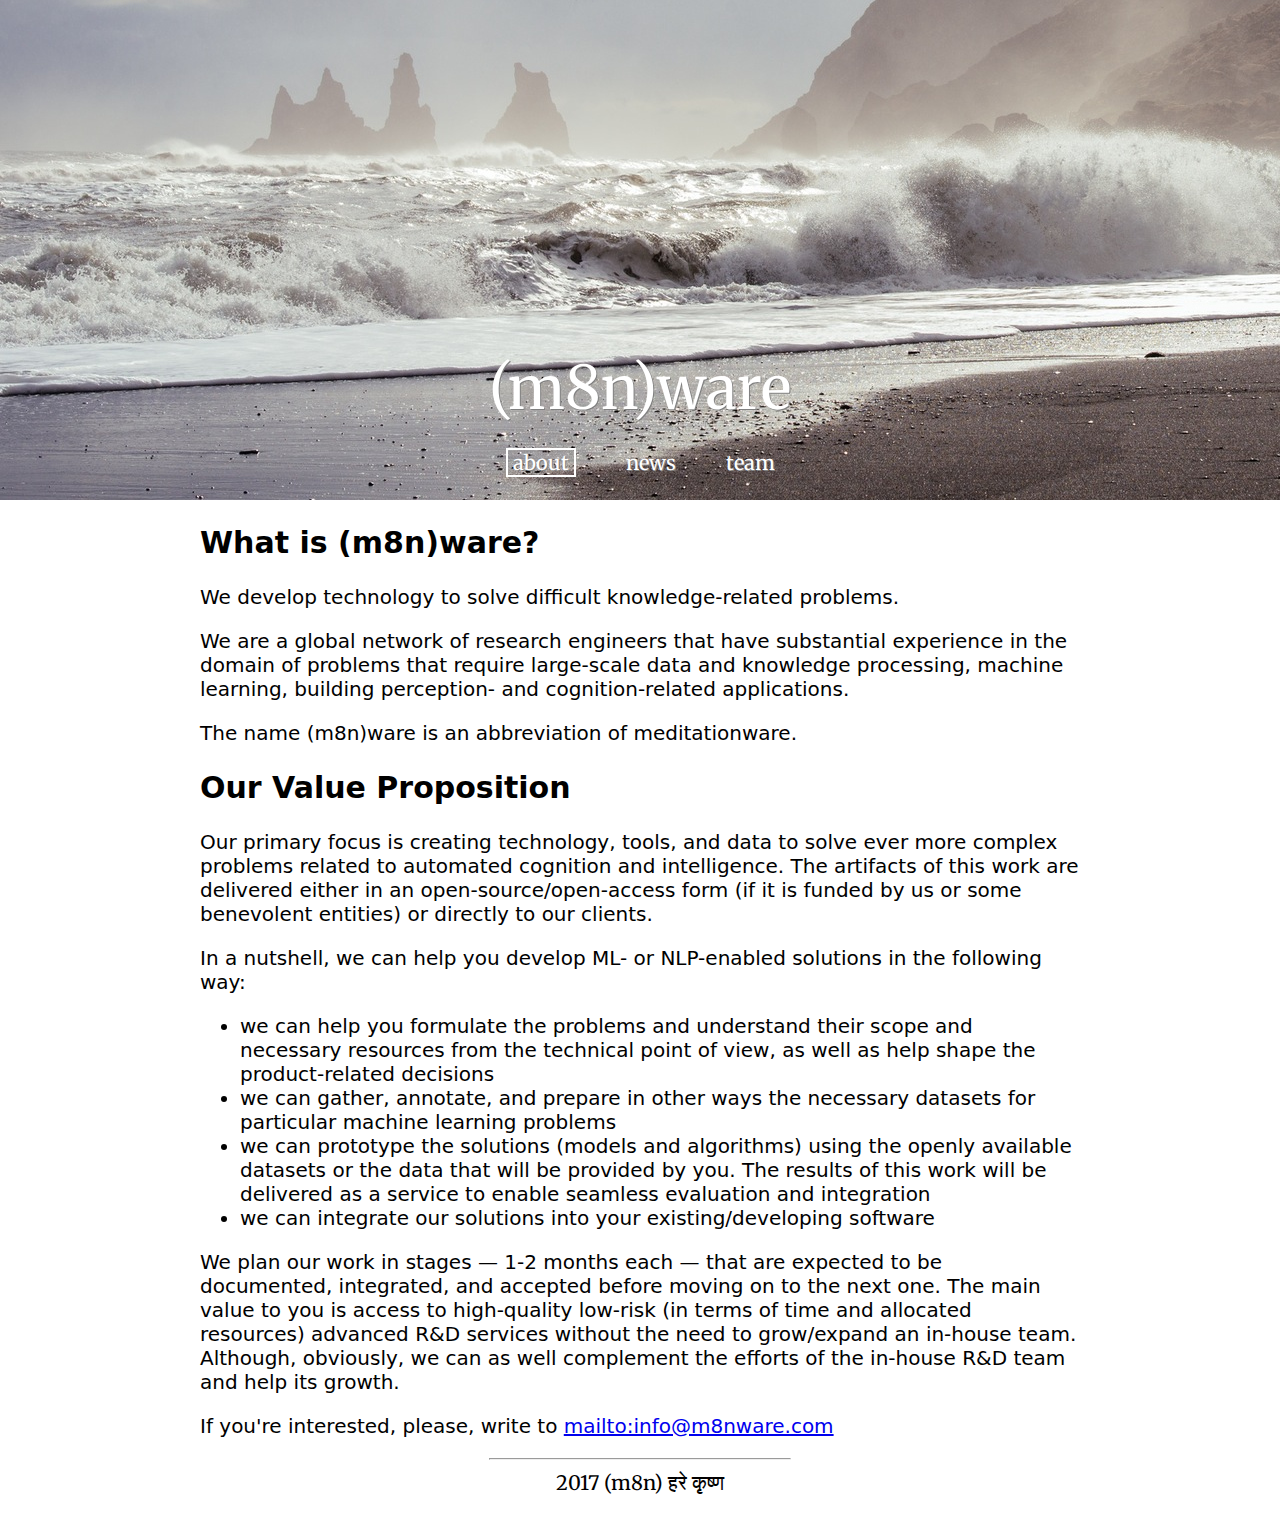
<file: docs/index.html>
<html><head><title>(m8n)ware</title><link rel='stylesheet' type='text/css' href='main.css' /><link rel='stylesheet' href='https://fonts.googleapis.com/css?family=Merriweather' /></head><body><div class='header' style='background-image: url(sea.jpg)'><div class='m8nware'><a>(m8n)ware</a></div><nav><a class='selected'>about</a><a href='/news'>news</a><a href='/team'>team</a></nav></div><div class='body'><h2>What is (m8n)ware?</h2>

<p>We develop technology to solve difficult knowledge-related problems.</p>

<p>We are a global network of research engineers that have substantial experience in the domain of problems that require large-scale data and knowledge processing, machine learning, building perception- and cognition-related applications.</p>

<p>The name (m8n)ware is an abbreviation of meditationware.</p>

<h2>Our Value Proposition</h2>

<p>Our primary focus is creating technology, tools, and data to solve ever more complex problems related to automated cognition and intelligence. The artifacts of this work are delivered either in an open-source/open-access form (if it is funded by us or some benevolent entities) or directly to our clients.</p>

<p>In a nutshell, we can help you develop ML- or NLP-enabled solutions in the following way:</p>

<ul>
<li>we can help you formulate the problems and understand their scope and necessary resources from the technical point of view, as well as help shape the product-related decisions</li>
<li>we can gather, annotate, and prepare in other ways the necessary datasets for particular machine learning problems</li>
<li>we can prototype the solutions (models and algorithms) using the openly available datasets or the data that will be provided by you. The results of this work will be delivered as a service to enable seamless evaluation and integration</li>
<li>we can integrate our solutions into your existing/developing software</li>
</ul>

<p>We plan our work in stages — 1-2 months each — that are expected to be documented, integrated, and accepted before moving on to the next one. The main value to you is access to high-quality low-risk (in terms of time and allocated resources) advanced R&amp;D services without the need to grow/expand an in-house team. Although, obviously, we can as well complement the efforts of the in-house R&amp;D team and help its growth.</p>

<p>If you're interested, please, write to <a href="m&#x61;&#105;l&#x74;&#111;:&#x69;&#110;f&#x6F;&#64;m&#x38;&#110;w&#x61;&#114;e&#x2E;&#99;o&#x6D;">m&#x61;&#105;l&#x74;&#111;:&#x69;&#110;f&#x6F;&#64;m&#x38;&#110;w&#x61;&#114;e&#x2E;&#99;o&#x6D;</a></p>
</div><hr width='300' /><div class='footer'><span class='tagline'>2017 (m8n) हरे कृष्ण</span></div></body></html>
</file>
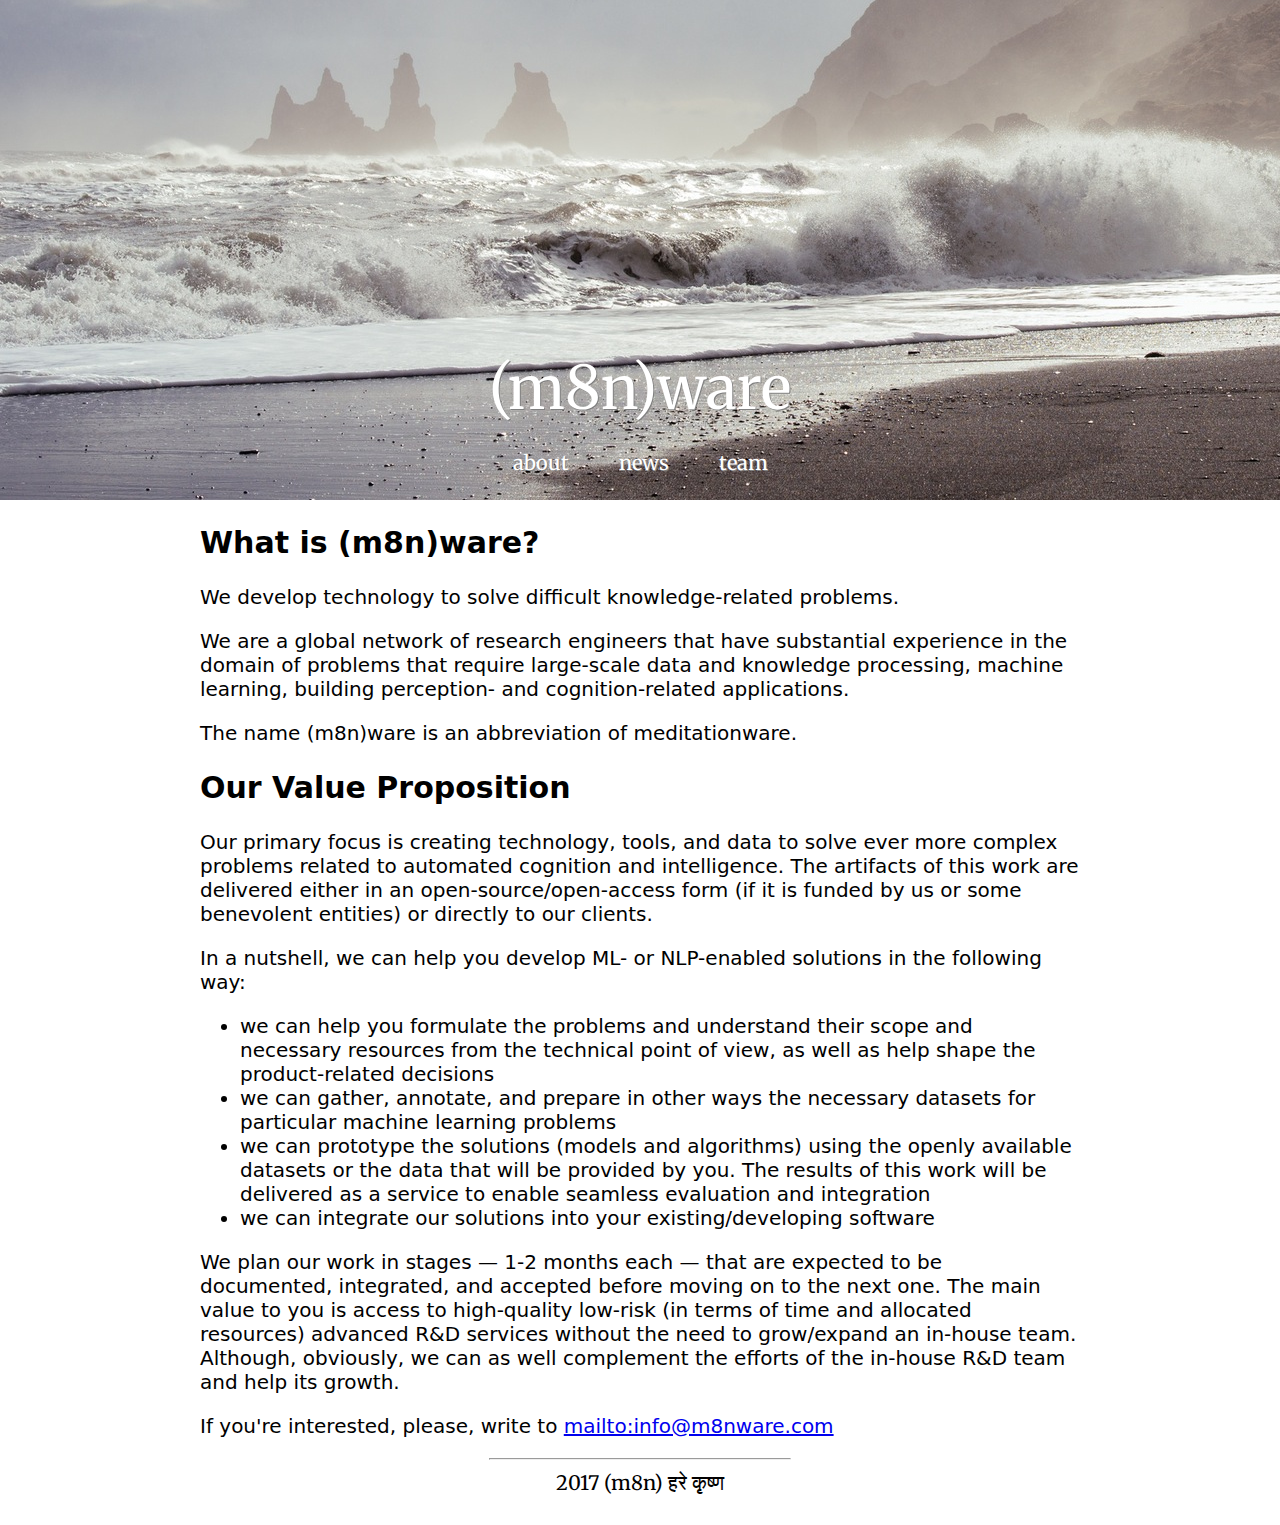
<file: gh-pages/index.html>
<html><head><title>(m8n)ware</title><link rel='stylesheet' type='text/css' href='main.css' /><link rel='stylesheet' href='https://fonts.googleapis.com/css?family=Merriweather' /></head><body><div class='header' style='background-image: url(sea.jpg)'><div class='m8nware'><a>(m8n)ware</a></div><nav><a href='/'>about</a><a href='/news'>news</a><a href='/team'>team</a></nav></div><div class='body'><h2>What is (m8n)ware?</h2>

<p>We develop technology to solve difficult knowledge-related problems.</p>

<p>We are a global network of research engineers that have substantial experience in the domain of problems that require large-scale data and knowledge processing, machine learning, building perception- and cognition-related applications.</p>

<p>The name (m8n)ware is an abbreviation of meditationware.</p>

<h2>Our Value Proposition</h2>

<p>Our primary focus is creating technology, tools, and data to solve ever more complex problems related to automated cognition and intelligence. The artifacts of this work are delivered either in an open-source/open-access form (if it is funded by us or some benevolent entities) or directly to our clients.</p>

<p>In a nutshell, we can help you develop ML- or NLP-enabled solutions in the following way:</p>

<ul>
<li>we can help you formulate the problems and understand their scope and necessary resources from the technical point of view, as well as help shape the product-related decisions</li>
<li>we can gather, annotate, and prepare in other ways the necessary datasets for particular machine learning problems</li>
<li>we can prototype the solutions (models and algorithms) using the openly available datasets or the data that will be provided by you. The results of this work will be delivered as a service to enable seamless evaluation and integration</li>
<li>we can integrate our solutions into your existing/developing software</li>
</ul>

<p>We plan our work in stages — 1-2 months each — that are expected to be documented, integrated, and accepted before moving on to the next one. The main value to you is access to high-quality low-risk (in terms of time and allocated resources) advanced R&amp;D services without the need to grow/expand an in-house team. Although, obviously, we can as well complement the efforts of the in-house R&amp;D team and help its growth.</p>

<p>If you're interested, please, write to <a href="m&#x61;&#105;l&#x74;&#111;:&#x69;&#110;f&#x6F;&#64;m&#x38;&#110;w&#x61;&#114;e&#x2E;&#99;o&#x6D;">m&#x61;&#105;l&#x74;&#111;:&#x69;&#110;f&#x6F;&#64;m&#x38;&#110;w&#x61;&#114;e&#x2E;&#99;o&#x6D;</a></p>
</div><hr width='300' /><div class='footer'><span class='tagline'>2017 (m8n) हरे कृष्ण</span></div></body></html>
</file>
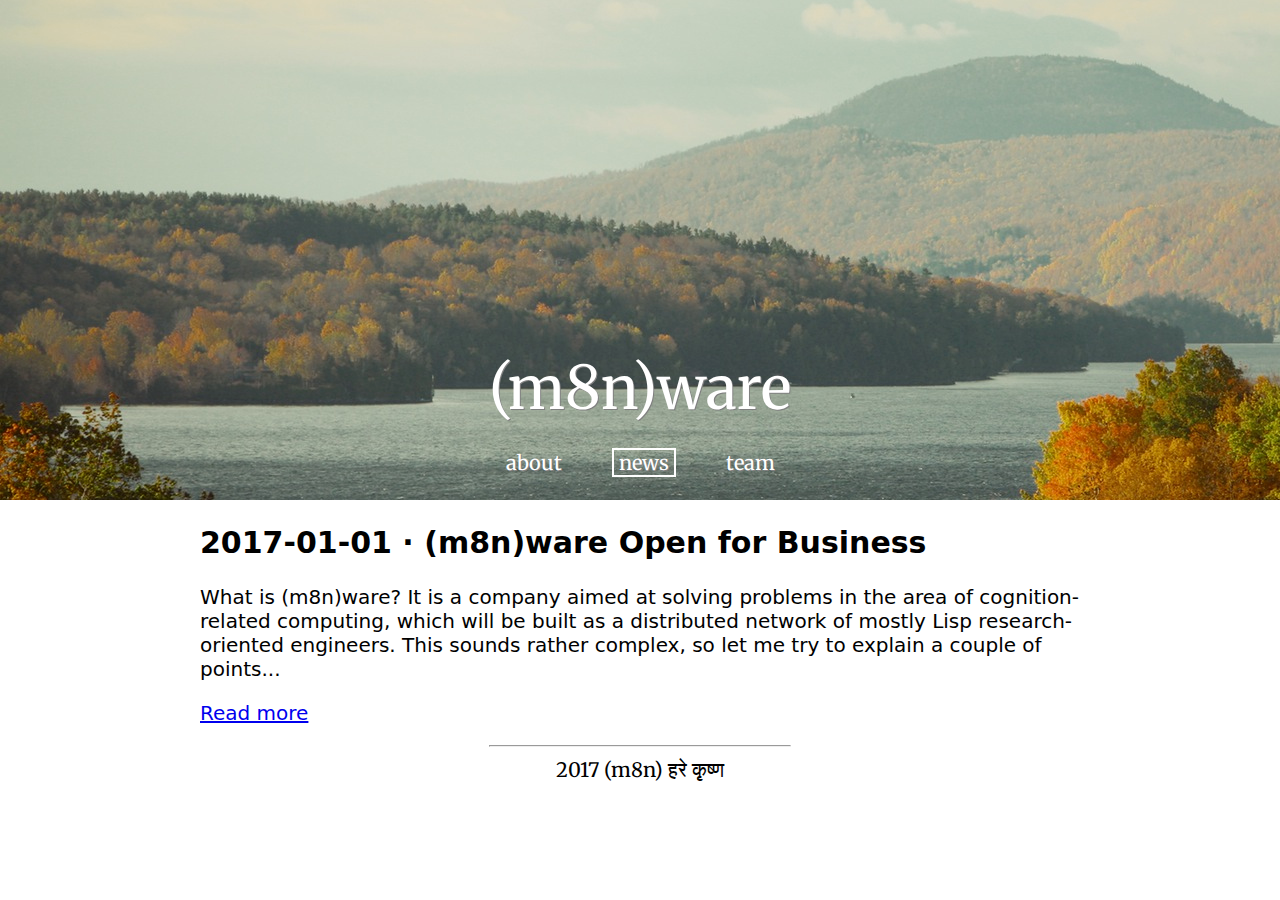
<file: docs/news.html>
<html><head><title>(m8n)ware news</title><link rel='stylesheet' type='text/css' href='main.css' /><link rel='stylesheet' href='https://fonts.googleapis.com/css?family=Merriweather' /></head><body><div class='header' style='background-image: url(pond.jpg)'><div class='m8nware'><a>(m8n)ware</a></div><nav><a href='/'>about</a><a class='selected'>news</a><a href='/team'>team</a></nav></div><div class='body'><h2>2017-01-01 &middot; (m8n)ware Open for Business</h2>

<p>What is (m8n)ware? It is a company aimed at solving problems in the area of cognition-related computing, which will be built as a distributed network of mostly Lisp research-oriented engineers. This sounds rather complex, so let me try to explain a couple of points...</p>

<p><a href="http://lisp-univ-etc.blogspot.com/2017/01/m8nware-open-for-business.html" >Read more</a></p>
</div><hr width='300' /><div class='footer'><span class='tagline'>2017 (m8n) हरे कृष्ण</span></div></body></html>
</file>
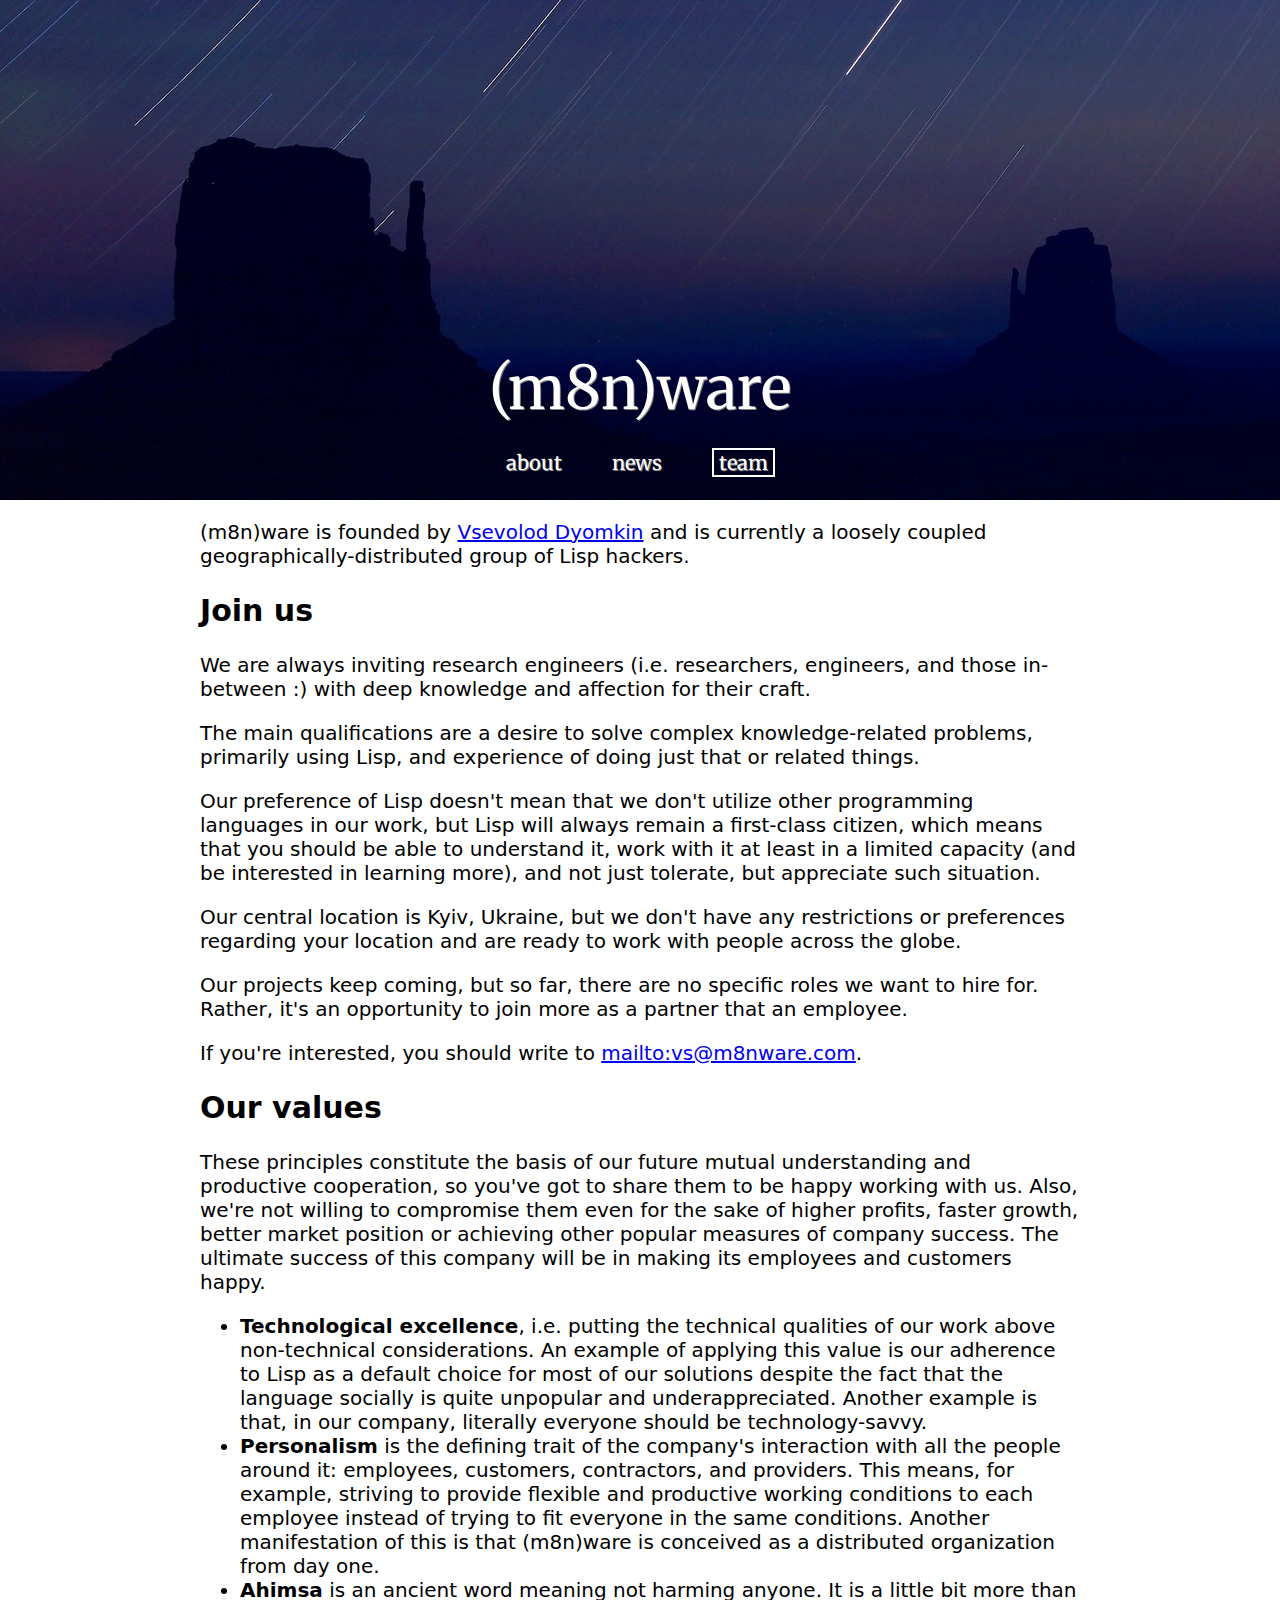
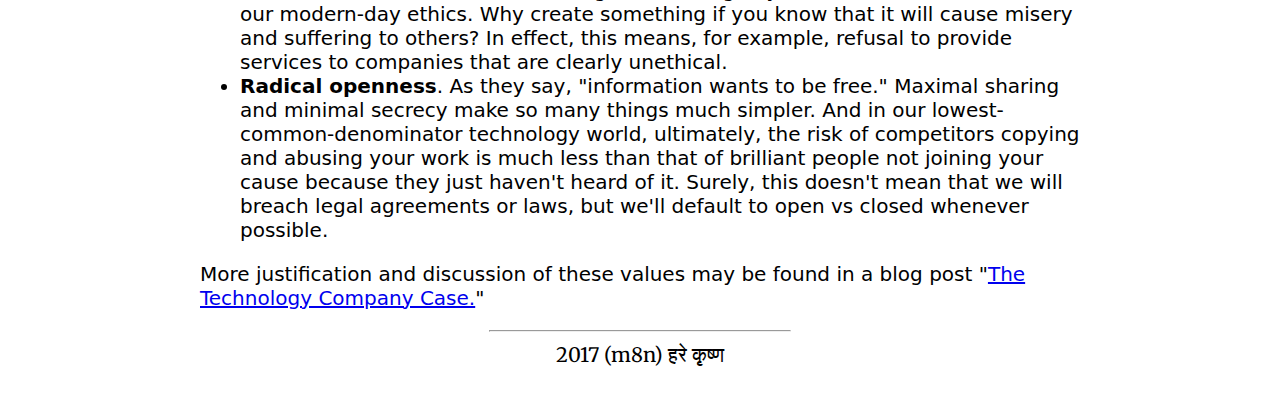
<file: docs/team.html>
<html><head><title>(m8n)ware team</title><link rel='stylesheet' type='text/css' href='main.css' /><link rel='stylesheet' href='https://fonts.googleapis.com/css?family=Merriweather' /></head><body><div class='header' style='background-image: url(stars.jpg)'><div class='m8nware'><a>(m8n)ware</a></div><nav><a href='/'>about</a><a href='/news'>news</a><a class='selected'>team</a></nav></div><div class='body'><p>(m8n)ware is founded by <a href="https://vseloved.github.io/" >Vsevolod Dyomkin</a> and is currently a loosely coupled geographically-distributed group of Lisp hackers.</p>

<h2>Join us</h2>

<p>We are always inviting research engineers (i.e. researchers, engineers, and those in-between :) with deep knowledge and affection for their craft.</p>

<p>The main qualifications are a desire to solve complex knowledge-related problems, primarily using Lisp, and experience of doing just that or related things.</p>

<p>Our preference of Lisp doesn't mean that we don't utilize other programming languages in our work, but Lisp will always remain a first-class citizen, which means that you should be able to understand it, work with it at least in a limited capacity (and be interested in learning more), and not just tolerate, but appreciate such situation.</p>

<p>Our central location is Kyiv, Ukraine, but we don't have any restrictions or preferences regarding your location and are ready to work with people across the globe.</p>

<p>Our projects keep coming, but so far, there are no specific roles we want to hire for. Rather, it's an opportunity to join more as a partner that an employee.</p>

<p>If you're interested, you should write to <a href="m&#x61;&#105;l&#x74;&#111;:&#x76;&#115;@&#x6D;&#56;n&#x77;&#97;r&#x65;&#46;c&#x6F;&#109;">m&#x61;&#105;l&#x74;&#111;:&#x76;&#115;@&#x6D;&#56;n&#x77;&#97;r&#x65;&#46;c&#x6F;&#109;</a>.</p>

<h2>Our values</h2>

<p>These principles constitute the basis of our future mutual understanding and productive cooperation, so you've got to share them to be happy working with us. Also, we're not willing to compromise them even for the sake of higher profits, faster growth, better market position or achieving other popular measures of company success. The ultimate success of this company will be in making its employees and customers happy.</p>

<ul>
<li><strong>Technological excellence</strong>, i.e. putting the technical qualities of our work above non-technical considerations. An example of applying this value is our adherence to Lisp as a default choice for most of our solutions despite the fact that the language socially is quite unpopular and underappreciated. Another example is that, in our company, literally everyone should be technology-savvy.</li>
<li><strong>Personalism</strong> is the defining trait of the company's interaction with all the people around it: employees, customers, contractors, and providers. This means, for example, striving to provide flexible and productive working conditions to each employee instead of trying to fit everyone in the same conditions. Another manifestation of this is that (m8n)ware is conceived as a distributed organization from day one.</li>
<li><strong>Ahimsa</strong> is an ancient word meaning not harming anyone. It is a little bit more than our modern-day ethics. Why create something if you know that it will cause misery and suffering to others? In effect, this means, for example, refusal to provide services to companies that are clearly unethical.</li>
<li><strong>Radical openness</strong>. As they say, &quot;information wants to be free.&quot; Maximal sharing and minimal secrecy make so many things much simpler. And in our lowest-common-denominator technology world, ultimately, the risk of competitors copying and abusing your work is much less than that of brilliant people not joining your cause because they just haven't heard of it. Surely, this doesn't mean that we will breach legal agreements or laws, but we'll default to open vs closed whenever possible.</li>
</ul>

<p>More justification and discussion of these values may be found in a blog post &quot;<a href="http://lisp-univ-etc.blogspot.com/2016/09/the-technology-company-case.html" >The Technology Company Case.</a>&quot;</p>
</div><hr width='300' /><div class='footer'><span class='tagline'>2017 (m8n) हरे कृष्ण</span></div></body></html>
</file>
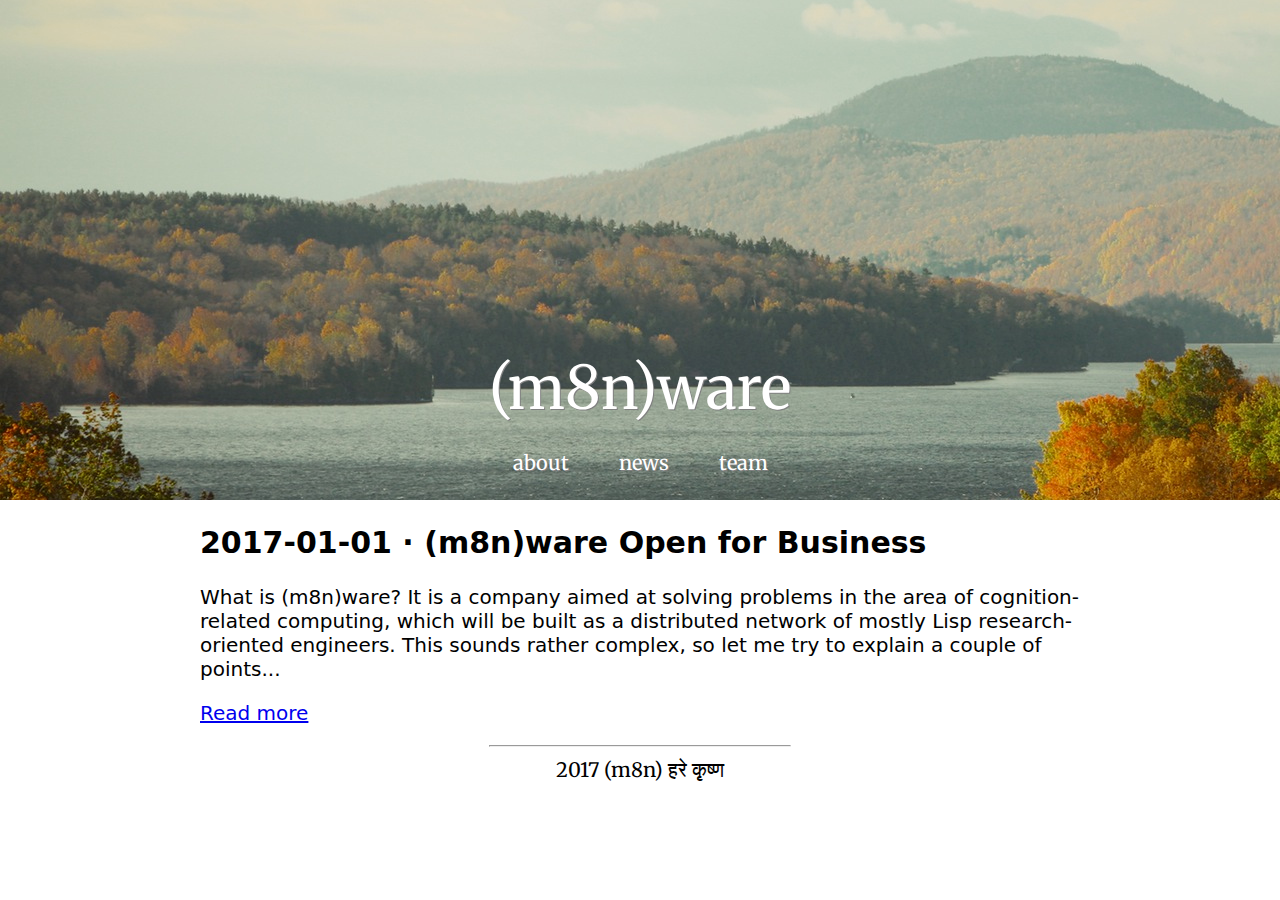
<file: gh-pages/news.html>
<html><head><title>(m8n)ware news</title><link rel='stylesheet' type='text/css' href='main.css' /><link rel='stylesheet' href='https://fonts.googleapis.com/css?family=Merriweather' /></head><body><div class='header' style='background-image: url(pond.jpg)'><div class='m8nware'><a>(m8n)ware</a></div><nav><a href='/'>about</a><a href='/news'>news</a><a href='/team'>team</a></nav></div><div class='body'><h2>2017-01-01 &middot; (m8n)ware Open for Business</h2>

<p>What is (m8n)ware? It is a company aimed at solving problems in the area of cognition-related computing, which will be built as a distributed network of mostly Lisp research-oriented engineers. This sounds rather complex, so let me try to explain a couple of points...</p>

<p><a href="http://lisp-univ-etc.blogspot.com/2017/01/m8nware-open-for-business.html" >Read more</a></p>
</div><hr width='300' /><div class='footer'><span class='tagline'>2017 (m8n) हरे कृष्ण</span></div></body></html>
</file>
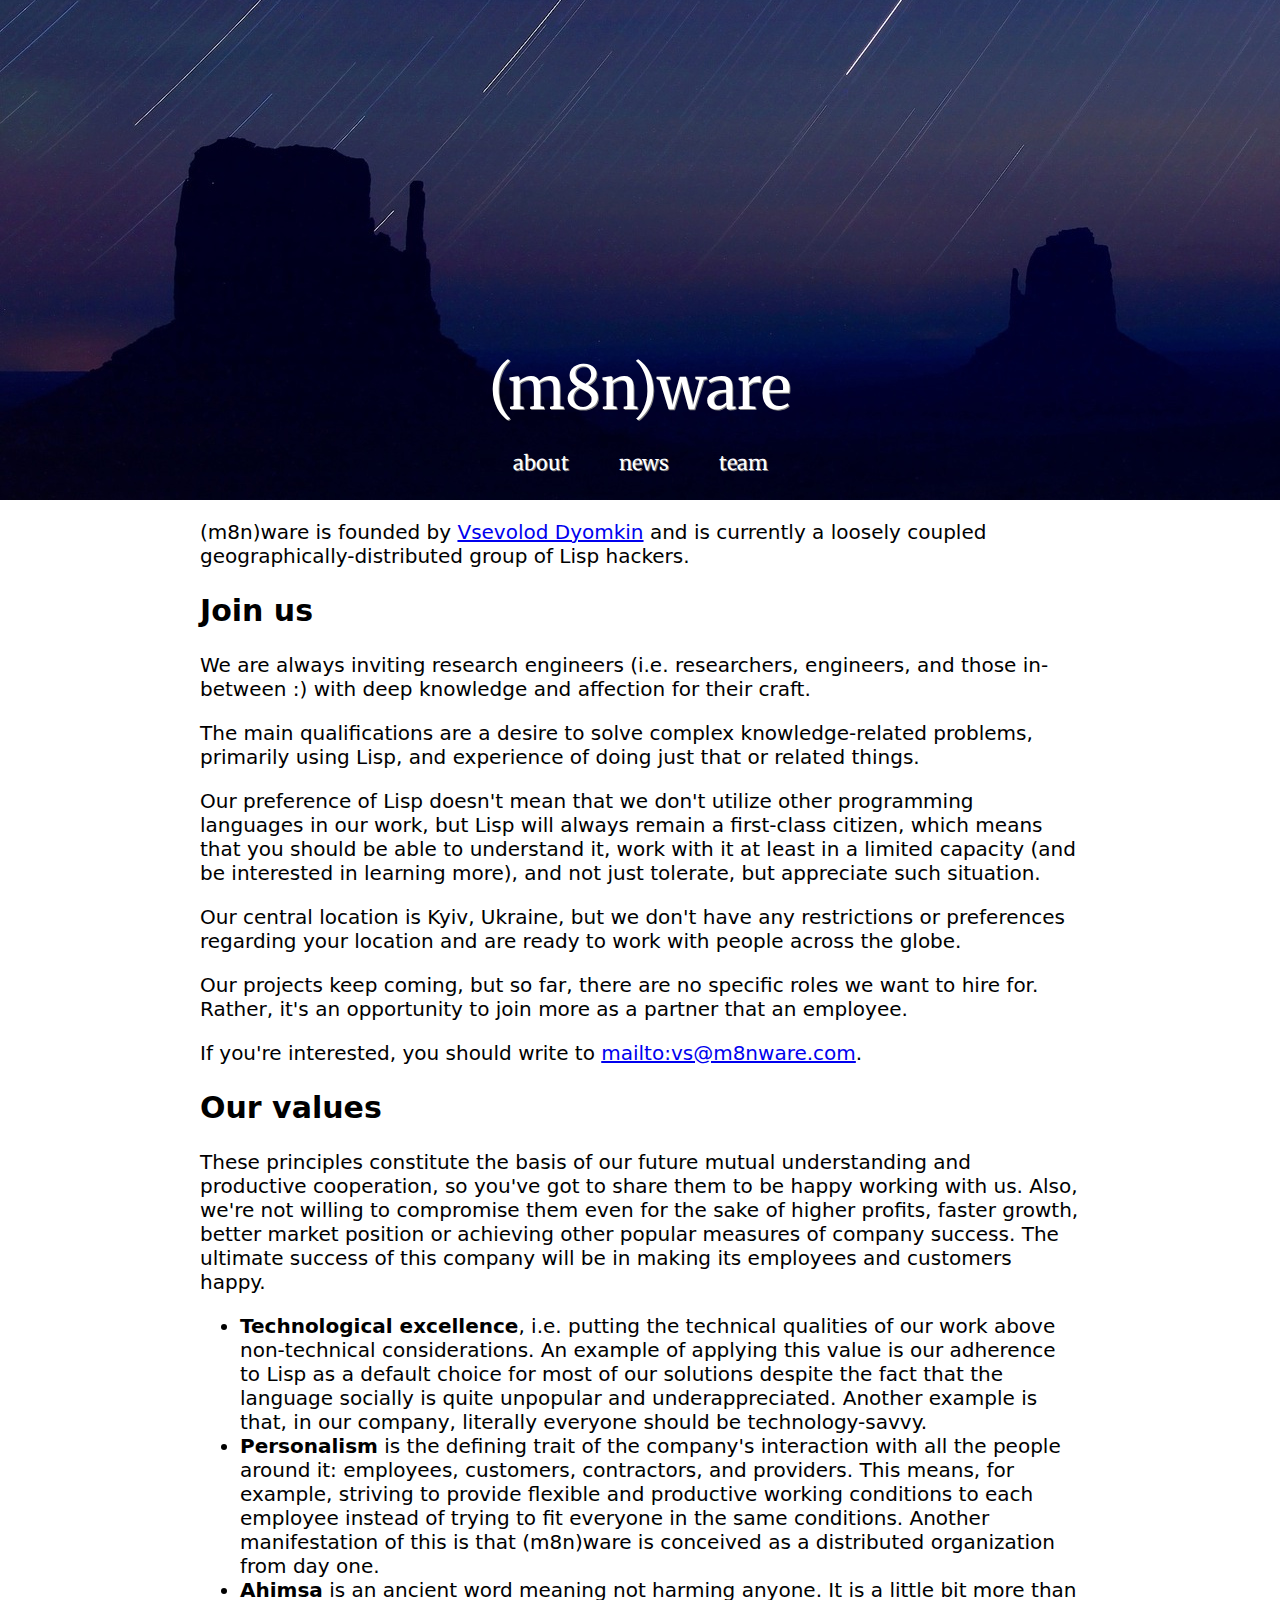
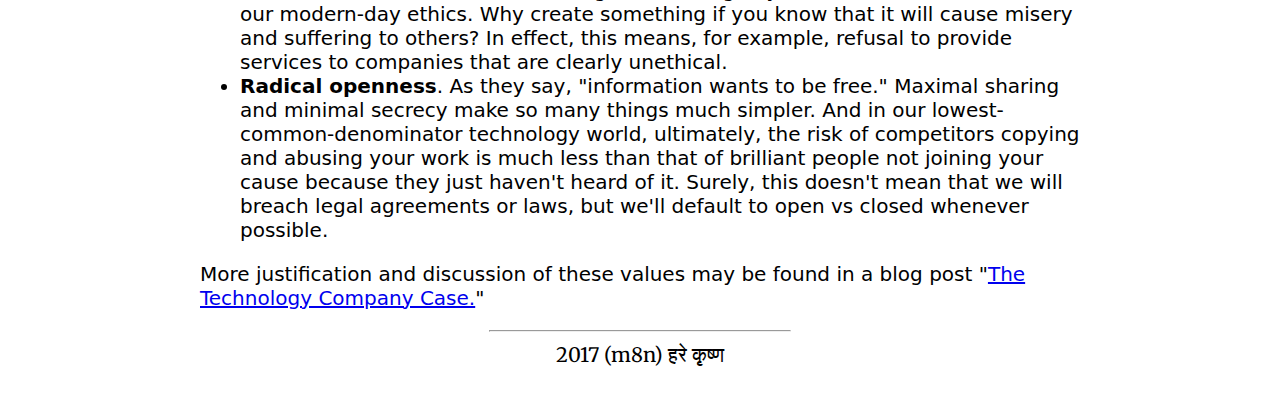
<file: gh-pages/team.html>
<html><head><title>(m8n)ware team</title><link rel='stylesheet' type='text/css' href='main.css' /><link rel='stylesheet' href='https://fonts.googleapis.com/css?family=Merriweather' /></head><body><div class='header' style='background-image: url(stars.jpg)'><div class='m8nware'><a>(m8n)ware</a></div><nav><a href='/'>about</a><a href='/news'>news</a><a href='/team'>team</a></nav></div><div class='body'><p>(m8n)ware is founded by <a href="https://vseloved.github.io/" >Vsevolod Dyomkin</a> and is currently a loosely coupled geographically-distributed group of Lisp hackers.</p>

<h2>Join us</h2>

<p>We are always inviting research engineers (i.e. researchers, engineers, and those in-between :) with deep knowledge and affection for their craft.</p>

<p>The main qualifications are a desire to solve complex knowledge-related problems, primarily using Lisp, and experience of doing just that or related things.</p>

<p>Our preference of Lisp doesn't mean that we don't utilize other programming languages in our work, but Lisp will always remain a first-class citizen, which means that you should be able to understand it, work with it at least in a limited capacity (and be interested in learning more), and not just tolerate, but appreciate such situation.</p>

<p>Our central location is Kyiv, Ukraine, but we don't have any restrictions or preferences regarding your location and are ready to work with people across the globe.</p>

<p>Our projects keep coming, but so far, there are no specific roles we want to hire for. Rather, it's an opportunity to join more as a partner that an employee.</p>

<p>If you're interested, you should write to <a href="m&#x61;&#105;l&#x74;&#111;:&#x76;&#115;@&#x6D;&#56;n&#x77;&#97;r&#x65;&#46;c&#x6F;&#109;">m&#x61;&#105;l&#x74;&#111;:&#x76;&#115;@&#x6D;&#56;n&#x77;&#97;r&#x65;&#46;c&#x6F;&#109;</a>.</p>

<h2>Our values</h2>

<p>These principles constitute the basis of our future mutual understanding and productive cooperation, so you've got to share them to be happy working with us. Also, we're not willing to compromise them even for the sake of higher profits, faster growth, better market position or achieving other popular measures of company success. The ultimate success of this company will be in making its employees and customers happy.</p>

<ul>
<li><strong>Technological excellence</strong>, i.e. putting the technical qualities of our work above non-technical considerations. An example of applying this value is our adherence to Lisp as a default choice for most of our solutions despite the fact that the language socially is quite unpopular and underappreciated. Another example is that, in our company, literally everyone should be technology-savvy.</li>
<li><strong>Personalism</strong> is the defining trait of the company's interaction with all the people around it: employees, customers, contractors, and providers. This means, for example, striving to provide flexible and productive working conditions to each employee instead of trying to fit everyone in the same conditions. Another manifestation of this is that (m8n)ware is conceived as a distributed organization from day one.</li>
<li><strong>Ahimsa</strong> is an ancient word meaning not harming anyone. It is a little bit more than our modern-day ethics. Why create something if you know that it will cause misery and suffering to others? In effect, this means, for example, refusal to provide services to companies that are clearly unethical.</li>
<li><strong>Radical openness</strong>. As they say, &quot;information wants to be free.&quot; Maximal sharing and minimal secrecy make so many things much simpler. And in our lowest-common-denominator technology world, ultimately, the risk of competitors copying and abusing your work is much less than that of brilliant people not joining your cause because they just haven't heard of it. Surely, this doesn't mean that we will breach legal agreements or laws, but we'll default to open vs closed whenever possible.</li>
</ul>

<p>More justification and discussion of these values may be found in a blog post &quot;<a href="http://lisp-univ-etc.blogspot.com/2016/09/the-technology-company-case.html" >The Technology Company Case.</a>&quot;</p>
</div><hr width='300' /><div class='footer'><span class='tagline'>2017 (m8n) हरे कृष्ण</span></div></body></html>
</file>
<file: docs/main.css>
BODY {
    padding: 0px;
    margin: 0px;
    font-family: 'Merriweather', serif;
    font-size: 20px;
}
TD, TH {
    vertical-align: top;
}
DIV.header {
    height: 500px;    
    width: 100%;
    text-align: center;
}
DIV.footer {
    width: 100%;
    text-align: center;
    margin-bottom: 30px;
}
DIV.body {
    font-family: Droid Sans, Helvetice, Sans;
    margin: 0 200 0 200;
}
DIV.header A {
    text-decoration: none;
    color: white;
    text-shadow: 1px 1px grey;
}
DIV.m8nware {
    padding-top: 350px;
    margin-bottom: 25px;
}
DIV.m8nware A {
    font-size: 60px;
}
NAV A {
    margin: 25px;
}
A.selected {
    border: 1px white;
    padding-left: 5px;
    padding-right: 5px;
    border: 2px solid white;
}
</file>
<file: gh-pages/main.css>
BODY {
    padding: 0px;
    margin: 0px;
    font-family: 'Merriweather', serif;
    font-size: 20px;
}
TD, TH {
    vertical-align: top;
}
DIV.header {
    height: 500px;    
    width: 100%;
    text-align: center;
}
DIV.footer {
    width: 100%;
    text-align: center;
    margin-bottom: 30px;
}
DIV.body {
    font-family: Droid Sans, Helvetice, Sans;
    margin: 0 200 0 200;
}
DIV.header A {
    text-decoration: none;
    color: white;
    text-shadow: 1px 1px grey;
}
DIV.m8nware {
    padding-top: 350px;
    margin-bottom: 25px;
}
DIV.m8nware A {
    font-size: 60px;
}
NAV A {
    margin: 25px;
}
A.selected {
    border: 1px white;
}
</file>
